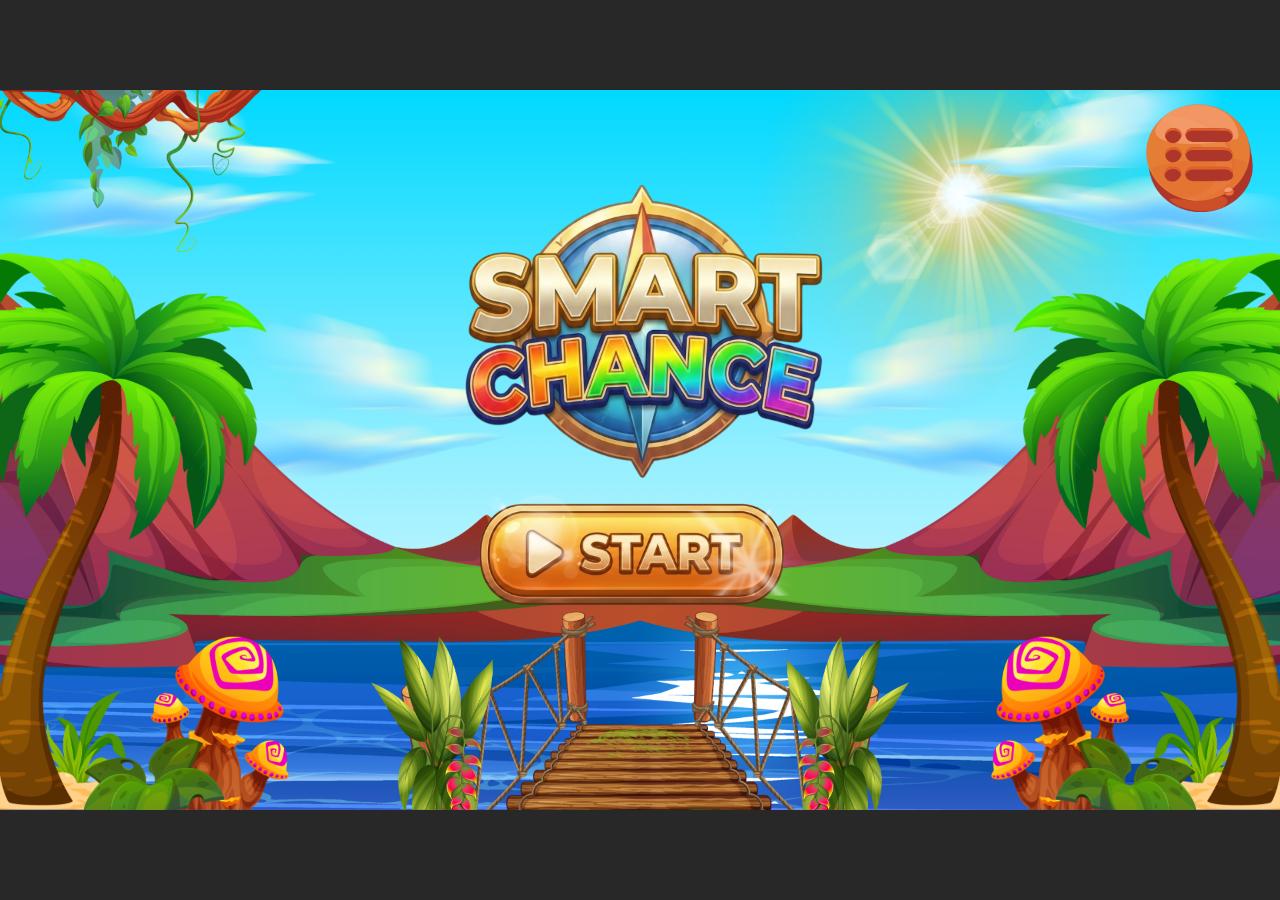
<file: index.html>
﻿<!doctype html>
<html lang="en-US">
<head>
  <meta charset="utf-8">
  <!-- Created using Storyline 360 x64 - http://www.articulate.com  -->
  <!-- version: 3.115.36688.0 -->
  <title>MULTIMEDIA PELUANG</title>
  <meta http-equiv="x-ua-compatible" content="IE=edge"/>
  <meta name="viewport" content="width=device-width,initial-scale=1,user-scalable=no,shrink-to-fit=no,minimal-ui"/>
  <meta name="apple-mobile-web-app-capable" content="yes"/>
  <style>
    html, body { height: 100%; padding: 0; margin: 0 }
    #app { height: 100%; width: 100%; }
  </style>

  <script>
    window.DS = {};
    window.globals = {
      DATA_PATH_BASE: '',
      HAS_FRAME: true,
      HAS_SLIDE: true,

      lmsPresent: false,
      tinCanPresent: false,
      cmi5Present: false,
      aoSupport: false,
      scale: 'LockedFit',
      captureRc: false,
      browserSize: 'optimal',
      bgColor: '#282828',
      features: 'DropInBase,JsInteractions,PlayerMemoryEnhancements,PlayerSizeOption,SlideLevelScale',
      themeName: 'unified',
      preloaderColor: '#FFFFFF',
      suppressAnalytics: false,
      productChannel: 'stable',
      publishSource: 'storyline',
      aid: 'aid|4712e728-ae65-5ddd-8b98-cc97a8b0b5a3',
      cid: 'ee2fdf5b-e3d4-4c79-9e14-69ed31c90537',
      playerVersion: '3.115.36688.0',
      publishTimestamp: '2026-05-03T08:52:10.4559941Z',
      maxIosVideoElements: 10,
      connectionSettings: { message: 'You%20are%20offline.%20Trying%20to%20reconnect...', useDarkTheme: false, mode: 'disabled' },
      hasFeature: function(feature) {
        return this.features.split(',').includes(feature);
      },
      
      parseParams: function(qs) {
        if (window.globals.parsedParams != null) {
          return window.globals.parsedParams;
        }
        qs = (qs || window.location.search.substr(1)).split('+').join(' ');
        var params = {},
            tokens,
            re = /[?&]?([^=]+)=([^&]*)/g;

        while (tokens = re.exec(qs)) {
          params[decodeURIComponent(tokens[1]).trim()] =
            decodeURIComponent(tokens[2]).trim();
        }
        window.globals.parsedParams = params;
        return params;
      }

    };

    if (window.flagsUnderTest != null) {
      window.globals.features = window.flagsUnderTest.reduce((accum, feature) => {
        if (!accum.includes(feature)) {
          accum.push(feature);
        }
        return accum;
      }, window.globals.features.split(',')).join();
    }
  </script>
  <script>
    var isIe11 = ('ActiveXObject' in window || window.MSBlobBuilder != null)
      && window.msCrypto != null && !window.ActiveXObject;
    if (isIe11) {
      window.globals.unsupportedBrowser = true;
      document.write(atob('[base64]'));
    }
  </script>

  <script>
    if (window.globals.hasFeature('Localization')) {
      
      
    }
  </script>

  
  
  <script>window.THREE = { };</script>
  <script src='html5/lib/hls/hls.min.js' type=text/javascript></script>
</head>
<body style="background: #282828" class="cs-HTML theme-unified">
  <!-- 360 -->
  <script>!function(){var e,i=/iPhone/i,o=/iPod/i,n=/iPad/i,t=/\biOS-universal(?:.+)Mac\b/i,r=/\bAndroid(?:.+)Mobile\b/i,a=/Android/i,d=/(?:SD4930UR|\bSilk(?:.+)Mobile\b)/i,p=/Silk/i,l=/Windows Phone/i,u=/\bWindows(?:.+)ARM\b/i,b=/BlackBerry/i,s=/BB10/i,c=/Opera Mini/i,f=/\b(CriOS|Chrome)(?:.+)Mobile/i,h=/Mobile(?:.+)Firefox\b/i,v=function(e){return void 0!==e&&"MacIntel"===e.platform&&"number"==typeof e.maxTouchPoints&&e.maxTouchPoints>1&&"undefined"==typeof MSStream};e=function(e){var m={userAgent:"",platform:"",maxTouchPoints:0};e||"undefined"==typeof navigator?"string"==typeof e?m.userAgent=e:e&&e.userAgent&&(m={userAgent:e.userAgent,platform:e.platform,maxTouchPoints:e.maxTouchPoints||0}):m={userAgent:navigator.userAgent,platform:navigator.platform,maxTouchPoints:navigator.maxTouchPoints||0};var g=m.userAgent,y=g.split("[FBAN");void 0!==y[1]&&(g=y[0]),void 0!==(y=g.split("Twitter"))[1]&&(g=y[0]);var A=function(e){return function(i){return i.test(e)}}(g),w={apple:{phone:A(i)&&!A(l),ipod:A(o),tablet:!A(i)&&(A(n)||v(m))&&!A(l),universal:A(t),device:(A(i)||A(o)||A(n)||A(t)||v(m))&&!A(l)},amazon:{phone:A(d),tablet:!A(d)&&A(p),device:A(d)||A(p)},android:{phone:!A(l)&&A(d)||!A(l)&&A(r),tablet:!A(l)&&!A(d)&&!A(r)&&(A(p)||A(a)),device:!A(l)&&(A(d)||A(p)||A(r)||A(a))||A(/\bokhttp\b/i)},windows:{phone:A(l),tablet:A(u),device:A(l)||A(u)},other:{blackberry:A(b),blackberry10:A(s),opera:A(c),firefox:A(h),chrome:A(f),device:A(b)||A(s)||A(c)||A(h)||A(f)},any:!1,phone:!1,tablet:!1};return w.any=w.apple.device||w.android.device||w.windows.device||w.other.device,w.phone=w.apple.phone||w.android.phone||w.windows.phone,w.tablet=w.apple.tablet||w.android.tablet||w.windows.tablet,w}(),"object"==typeof exports&&"undefined"!=typeof module?module.exports=e:"function"==typeof define&&define.amd?define((function(){return e})):this.isMobile=e}();
    window.isMobile.apple.tablet = window.isMobile.apple.tablet ||
      (navigator.platform === 'MacIntel' && navigator.maxTouchPoints > 1);
    window.isMobile.apple.device = window.isMobile.apple.device || window.isMobile.apple.tablet;
    window.isMobile.tablet = window.isMobile.tablet || window.isMobile.apple.tablet;
    window.isMobile.any = window.isMobile.any || window.isMobile.apple.tablet;
  </script>

  <div id="focus-sink" tabindex="-1"></div>

  <div id="preso"></div>
  <script>
    (function() {

      var classTypes = [ 'desktop', 'mobile', 'phone', 'tablet' ];

      var addDeviceClasses = function(prefix, testObj) {
        var curr, i;
        for (i = 0; i < classTypes.length; i++) {
          curr = classTypes[i];
          if (testObj[curr]) {
            document.body.classList.add(prefix + curr);
          }
        }
      };

      var params = window.globals.parseParams(),
          isDevicePreview = params.devicepreview === '1',
          isPhoneOverride = params.deviceType === 'phone' || (isDevicePreview && params.phone == '1'),
          isTabletOverride = (params.deviceType === 'tablet' || isDevicePreview) && !isPhoneOverride,
          isMobileOverride = isPhoneOverride || isTabletOverride;

      var deviceView = {
        desktop: !window.isMobile.any && !isMobileOverride,
        mobile: window.isMobile.any || isMobileOverride,
        phone: isPhoneOverride || (window.isMobile.phone && !isTabletOverride),
        tablet: isTabletOverride || window.isMobile.tablet
      };

      window.globals.deviceView = deviceView;
      window.isMobile.desktop = !window.isMobile.any;
      window.isMobile.mobile = window.isMobile.any;

      addDeviceClasses('view-', deviceView);

    })();
  </script>
  
  <script src='story_content/triggers.js' type=text/javascript></script>
<script src='story_content/user.js' type=text/javascript></script>
  <div class="slide-loader"></div>

  <script>
    var doc = document, loader = doc.body.querySelector('.slide-loader'); [ 1, 2, 3 ].forEach(function(n) { var d = doc.createElement('div'); d.style.backgroundColor = window.globals.preloaderColor; d.classList.add('mobile-loader-dot'); d.classList.add('dot' + n); loader.appendChild(d); });
  </script>

  <div class="mobile-load-title-overlay" style="display: none">
    <div class="mobile-load-title">MULTIMEDIA PELUANG</div>
  </div>

  <div class="mobile-chrome-warning"></div>

  
<style>
  .warn-connection-dialog {
    display: none;
    background: transparent;
    pointer-events: all;
    position: fixed;
    left: 0;
    top: 0;
    width: 100%;
    height: 100%;
    z-index: 999;
  }

  .warn-connection-content {
    pointer-events: all;
    border-radius: 4px;
    background: white;
    border: 1px solid #E7E7E7;
    color: #333333;
    box-shadow: 0 2px 4px rgba(0, 0, 0, 0.25);
    transition: all 150ms ease-out;
    position: absolute;
    white-space: nowrap;
  }

  .view-phone.is-landscape .warn-connection-content {
    left: 23px;
    bottom: 23px;
  }

  .view-tablet.is-landscape .warn-connection-content {
    left: 50%;
    top: 20px;
    transform: translateX(-50%);
  }

  .view-mobile.is-portrait .warn-connection-content {
    transform: translate(-50%, calc(-100% - 15px));
  }

  .warn-connection-content p {
    display: inline-block;
    margin: 0 8px 0 0;
    line-height: 33px;
    font-size: 11px;
  }

  .warn-connection-content svg {
    position: relative;
    vertical-align: middle;
    margin: 0 2px 2px 8px;
  }

  .view-desktop .warn-connection-content {
    left: 1.5em;
    bottom: 1.5em;
  }

  .view-desktop .warn-connection-content p {
    font-size: 1.1em;
  }

  .is-offline .warn-connection-dialog {
    display: block;
  }

  .is-offline .cs-panel * {
    pointer-events: none !important;
  }

  .is-offline .cs-panel {
    pointer-events: all !important;
  }

  .is-offline #nav-controls * {
    pointer-events: none !important;
  }

  .is-offline #nav-controls {
    pointer-events: all !important;
  }
</style>

<div class="warn-connection-dialog" role="alertdialog" aria-modal="true" tabindex="0" aria-labelledby="warn-connection-message">
  <div class="warn-connection-content">
    <svg width="17" height="15" viewBox="0 0 17 15" xmlns="http://www.w3.org/2000/svg">
      <path fill="#8F0000" stroke="white" d="M16.07,12.98 L15.88,12.23 L9.51,1.21 C8.97,0.26,7.6,0.26,7.06,1.21 L0.69,12.23 C0.15,13.16,0.81,14.36,1.91,14.36 H14.65 C15.47,14.36,16.05,13.7,16.07,12.98 Z"/>
      <path fill="white" stroke="white" d="M8.58,5.5 C8.35,5.28,8.5,5.35,8.21,5.32 C8.09,5.35,7.97,5.49,7.96,5.67 C7.97,5.79,7.98,5.92,7.98,6.04 L7.98,6.04 C7.99,6.17,8,6.31,8.01,6.43 L8.01,6.44 C8.03,6.92,8.06,7.41,8.09,7.9 L8.09,7.9 C8.12,8.39,8.14,8.88,8.17,9.37 C8.17,9.39,8.18,9.42,8.2,9.44 C8.23,9.46,8.25,9.47,8.28,9.47 C8.31,9.47,8.34,9.46,8.35,9.44 C8.37,9.43,8.38,9.4,8.39,9.35 L8.39,9.34 C8.39,9.24,8.4,9.15,8.4,9.05 L8.4,9.05 C8.41,8.96,8.41,8.86,8.42,8.75 C8.43,8.44,8.45,8.12,8.47,7.81 L8.47,7.81 C8.49,7.49,8.51,7.18,8.53,6.87 C8.55,6.46,8.56,6.05,8.59,5.64 L8.6,5.62 C8.6,5.57,8.59,5.53,8.58,5.5 L8.21,5.32 Z"/>
      <circle fill="white" stroke="white" cx="8.3" cy="11.35" r="0.3"/>
    </svg>
    <p id="warn-connection-message">You are offline. Trying to reconnect...</p>
  </div>
</div>

<script>
  (function() {
    window.DS.connection = {
      warningShown: false,
      assets: {},
      loadingAssetGroup: false,
      retryDelay: 500
    };

    var connectionSettings = window.globals.connectionSettings || {};

    var useConnectionMessages = window.AbortController != null &&
      window.location.protocol != 'file:' &&
      connectionSettings.mode === 'normal';

    window.DS.connection.useConnectionMessages = useConnectionMessages;

    var assetCount = 0;
    var checkLoadedId;


    if (useConnectionMessages && connectionSettings != null) {
      var contentEl = document.querySelector('.warn-connection-content');
      var messageEl = contentEl.querySelector('p');

      if (connectionSettings.useDarkTheme) {
        contentEl.style.borderColor = '#BABBBA';
        contentEl.style.backgroundColor = '#282828';
        contentEl.style.color = '#FFFFFF';
      }

      if (connectionSettings.message != null) {
        messageEl.textContent = window.decodeURIComponent(connectionSettings.message);
      }
    }

    function checkAssetsReady() {
      for (var i in DS.connection.assets) {
        if (!DS.connection.assets[i].success) {
          return false;
        }
      }
      return true;
    }

    function stopAssetGroup() {
      if (!useConnectionMessages) { return; }

      assetCount = 0;

      DS.connection.oldAssetGroup = DS.connection.assets;
      DS.connection.assets = {};
      DS.connection.loadingAssetGroup = false;
      clearInterval(checkLoadedId);
    }

    function startAssetGroup() {
      if (!useConnectionMessages) { return; }
      var ticks = 0;
      clearInterval(checkLoadedId);
      checkLoadedId = setInterval(function() {
        var loaded = 0;
        if (assetCount === 0 && loaded === 0) {
          clearInterval(checkLoadedId);
          return;
        }

        for (var i in DS.connection.assets) {
          if (DS.connection.assets[i].success) {
            loaded++;
          }
        }

        if (assetCount === loaded && checkAssetsReady()) {
          for (var i in DS.connection.assets) {
            if (DS.connection.assets[i].action) {
              DS.connection.assets[i].action();
            }
          }
          hideWarning();
          stopAssetGroup();
        }
      }, 100)
    }

    function requiredAsset(url, action, retry, type) {
      if (!useConnectionMessages) { return; }
      if (DS.connection.assets[url]) { return; }

      DS.connection.assets[url] = {
        success: false, action: action, retry: retry, type: type
      };
      assetCount = Object.keys(DS.connection.assets).length;
      if (!DS.connection.loadingAssetGroup) {
        startAssetGroup();
      }
      DS.connection.loadingAssetGroup = true;
    }

    function assetLoaded(url) {
      if (!useConnectionMessages) { return; }
      if (DS.connection.assets[url]) {
        DS.connection.assets[url].success = true;
      }
    }

    function assetFailed(url) {
      if (!useConnectionMessages) { return; }
      if (!DS.connection.assets[url]) {
        if (/\.js$/.test(url) && url.indexOf('transcripts') === -1) {
          setTimeout(function() {
            if (DS.connection.lastSlideLoaded != null) {
              DS.connection.lastSlideLoaded();
            }
          }, DS.connection.retryDelay);
        }
        return;
      }
      if (!DS.connection.warningShown) { showWarning(); }
      if (DS.connection.assets[url].retry) {
        setTimeout(function() {
          if (!DS.connection.assets[url].success) {
            DS.connection.assets[url].retry()
          }
        }, DS.connection.retryDelay);
      }
    }

    function hideWarning() {
      document.body.classList.remove('is-offline');
      DS.connection.warningShown = false;
      enableKeys();
    }
    DS.connection.hideWarning = hideWarning

    function showWarning(btn) {
      document.body.classList.add('is-offline')
      DS.connection.warningShown = true;
      updateWarningPosition();
      disableKeys();
    }

    function updateWarningPosition() {
      if (!DS.connection.warningShown) {
        return;
      }

      var isPortrait = document.body.classList.contains('is-portrait');
      var isMobile = document.body.classList.contains('view-mobile');
      var warningEl = document.querySelector('.warn-connection-content');

      if (isPortrait && isMobile) {
        var slide = document.querySelector('.primary-slide');
        var slideRect = slide != null
          ? slide.getBoundingClientRect()
          : { top: window.innerHeight, left: 0, width: window.innerWidth };

        warningEl.style.top = `${slideRect.top}px`
        warningEl.style.left = `${slideRect.left + slideRect.width / 2}px`
      } else {
        warningEl.style.top = null;
        warningEl.style.left = null;
      }

      window.requestAnimationFrame(updateWarningPosition);
    }

    function onDisableKeyDown(e) {
      e.preventDefault();
      e.stopImmediatePropagation();
    }

    function onDisableKeyUp(e) {
      e.preventDefault();
      e.stopImmediatePropagation();
    }

    var accStyle = document.createElement('style');
    var warnDialogEl = document.querySelector('.warn-connection-dialog');

    function disableKeys() {
      if (DS.views && DS.views.nsStack && DS.views.nsStack.length === 1) {
        DS.views.nsStack[0].tabReachable = false
        DS.views.nsStack[0].updateTabIndex(true);
      }

      accStyle.innerHTML = '.acc-shadow-dom { display: none; }';
      document.body.appendChild(accStyle);

      warnDialogEl.parentNode.append(warnDialogEl);
      warnDialogEl.focus();
    }

    function enableKeys() {
      accStyle.remove();
      if (DS.views && DS.views.nsStack && DS.views.nsStack.length === 1 && DS.views.nsStack[0].name === '_frame') {
        DS.views.nsStack[0].tabReachable = true;
        DS.views.nsStack[0].updateTabIndex();
      }
    }

    // these will all be noops if the feature flag isn't set in
    // the data and `window.globals.features`
    DS.connection.requiredAsset = requiredAsset;
    DS.connection.assetLoaded = assetLoaded;
    DS.connection.assetFailed = assetFailed;
    DS.connection.stopAssetGroup = stopAssetGroup;
    DS.connection.startAssetGroup = startAssetGroup;
  })();
</script>


  <script>
    
    if (window.autoSpider && window.vInterfaceObject) {
      document.querySelector('.mobile-load-title-overlay').style.display = 'none';
    }
  </script>

  

  <link rel="stylesheet" href="html5/data/css/output.min.css" data-noprefix/>
</body>
<script src="html5/lib/scripts/bootstrapper.min.js"></script>
</html>
</file>
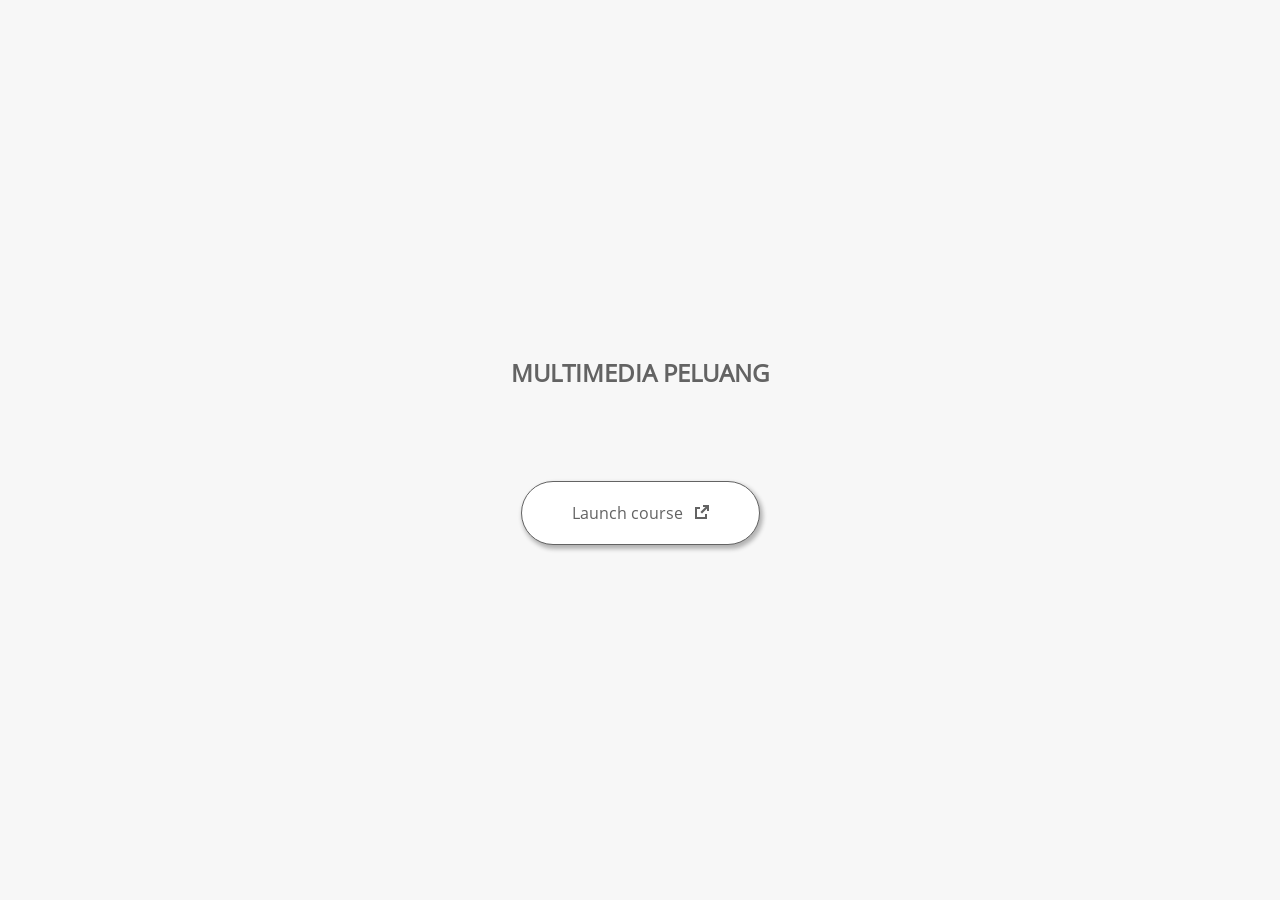
<file: launcher.html>
﻿<html lang="en-US">
	<head>
		<!-- Created using Storyline 360 x64 - http://www.articulate.com  --> 
		<!-- version: 3.115.36688.0 --> 

		<title>MULTIMEDIA PELUANG</title>
    <style>
      @font-face {
        font-family: "Open Sans Full";
        font-style: normal;
        font-weight: 400;
        src: local("Open Sans"),
             local("OpenSans"),
             url(html5/lib/stylesheets/mobile-fonts/open-sans-regular.woff) format("woff")
      }
      body {
        background-color: #F7F7F7;
      }
      h1 {
        color: #636363;
        font-family: "Open Sans Full", Helvetica, sans-serif;
        font-size: 150%;
        margin-bottom: 92px;
        padding-bottom: 0;
      }

      button {
        background-color: #FFF;
        border: 1px solid #636363;
        border-radius: 80px;
        box-shadow: 2px 3px 4px 1px rgba(39, 39, 39, 0.33);
        color: #636363;
        font-family: "Open Sans Full", Helvetica, sans-serif;
        font-size: 100%;
        padding: 20px 50px;
      }
      img {
        height: 15px;
        width: 15px;
        margin-left: 8px;
      }
    </style>
		<script>
			
			/******************************************************************************/
			//
			// NOTE TO DEVELOPERS:
			// The following code should be integrated with your web page in order to open
			// the presentation in a new window.  To launch the presentation immediately, 
			// simply copy the code below into your web page.  To launch the presentation
			// when a button or link is clicked, call LaunchPresentation when the onClick
			// event is triggered.
			//
			/******************************************************************************/		
		
		
			var Safari =  (navigator.appVersion.indexOf("Safari") >= 0);
			
			var g_bChromeless = false;
			var g_bResizeable = false;
			var g_nContentWidth = 1300;
			var g_nContentHeight = 791;
			var g_strStartPage = "story.html" + document.location.search;
			var g_strBrowserSize = "optimal";
		
			function LaunchContent()
			{
				var nWidth = screen.availWidth;
				var nHeight = screen.availHeight;

				if (nWidth > g_nContentWidth && nHeight > g_nContentHeight && g_strBrowserSize != "fullscreen")
				{
					nWidth = g_nContentWidth;
					nHeight = g_nContentHeight;
					
					if (!Safari && !g_bChromeless)
					{
						nWidth += 17;
					}
				}

				// Build the options string
				var strOptions = "width=" + nWidth +",height=" + nHeight;
				if (g_bResizeable)
				{
					strOptions += ",resizable=yes"
				}
				else
				{
					strOptions += ",resizable=no"
				}

				if (g_bChromeless)
				{
					strOptions += ", status=0, toolbar=0, location=0, menubar=0, scrollbars=0";
				}
				else
				{
					strOptions += ", status=1, toolbar=1, location=1, menubar=1, scrollbars=1";
				}

				// Launch the URL
				if (Safari)
				{
					var oWnd = window.open("", "_blank", strOptions);
					oWnd.location = g_strStartPage;
				}
				else
				{
					window.open(g_strStartPage , "_blank", strOptions);
				}
			}

			
			
		</script>
		
	</head>
	
	<body onload="setTimeout('LaunchContent()', 100);">
		<center>
			<table width="100%" height="100%" border="0" cellpadding="0" cellspacing="0">
				<tr>
					<td>
						<center>
              <h1 tabIndex="-1">MULTIMEDIA PELUANG</h1>
							<button onclick="LaunchContent()" aria-label="Launch course: opens in new window">Launch course <img src="story_content/external_window.png" style="border-style: none; height: 14px; width: 14px;" tabIndex="-1" aria-hidden="true"/></button>
						</center>
					</td>
				</tr>
			</table>
		</center>
	</body>
</html>
</file>
<file: html5/data/css/output.min.css>
@font-face {
  font-family: 'LatoBold Charset1_ BoldE7F2C353';
  src: url('[data-uri]');
  font-style: normal;
  font-weight: normal;
}
@font-face {
  font-family: 'Lato Charset1_ 5ytSDLYr4325A8F3';
  src: url('[data-uri]');
  font-style: normal;
  font-weight: normal;
}
.cs-HTML {
  background: rgba(40, 40, 40, 1);
}
.cs-npnxnanbnsnfns00000000001 .cs-infopanel  {
  box-shadow: 0 1px 0 rgba(0, 0, 0, 0);
  background: rgba(255, 255, 255, 1);
}
.cs-npnxnanbnsnfns00000000001 .cs-infopanel .cs-link {
  color: rgba(186, 187, 186, 1);
}
.cs-npnxnanbnsnfns00000000001 .cs-infopanel .cs-link:hover {
  color: rgba(255, 255, 255, 1);
}
.cs-npnxnanbnsnfns00000000001 .cs-infopanel .cs-name {
  color: rgba(68, 68, 68, 1);
}
.cs-npnxnanbnsnfns00000000001 .cs-infopanel .cs-title {
  color: rgba(153, 153, 153, 1);
}
.cs-npnxnanbnsnfns00000000001 .cs-infopanelpopup  {
  box-shadow: 0 1px 0 rgba(0, 0, 0, 0);
  background: rgba(0, 0, 0, 0);
}
.cs-npnxnanbnsnfns00000000001 .cs-infopanelpopup .cs-link {
  color: rgba(255, 0, 0, 1);
}
.cs-npnxnanbnsnfns00000000001 .cs-infopanelpopup .cs-link:hover {
  color: rgba(255, 255, 255, 1);
}
.cs-npnxnanbnsnfns00000000001 .cs-infopanelpopup .cs-name {
  color: rgba(255, 255, 255, 1);
}
.cs-npnxnanbnsnfns00000000001 .cs-infopanelpopup .cs-bio {
  color: rgba(186, 187, 186, 1);
}
.cs-npnxnanbnsnfns00000000001 .cs-timer  {
  color: rgba(186, 187, 186, 1);
}
.cs-npnxnanbnsnfns00000000001 .cs-duration stop:first-child {
  stop-color: rgba(60, 60, 60, 1);
}
.cs-npnxnanbnsnfns00000000001 .cs-duration stop:last-child {
  stop-color: rgba(60, 60, 60, 1);
}
.cs-npnxnanbnsnfns00000000001 .cs-elapsed stop:first-child {
  stop-color: rgba(254, 227, 71, 1);
}
.cs-npnxnanbnsnfns00000000001 .cs-elapsed stop:last-child {
  stop-color: rgba(254, 227, 71, 1);
}
.cs-npnxnanbnsnfns00000000001 .cs-timer .cs-pie .cs-innerstroke {
  stroke: rgba(199, 199, 199, 1);
}
.cs-npnxnanbnsnfns00000000001 .cs-timer .cs-pie .cs-innerborder {
  stroke: rgba(255, 255, 255, 1);
}
.cs-npnxnanbnsnfns00000000001 .cs-window  {
  box-shadow: 0 8px 5px rgba(0, 0, 0, 0.2);
  border-color: rgba(49, 99, 0, 0);
  background: rgba(33, 33, 33, 1);
  color: rgba(248, 248, 248, 1);
}
.cs-npnxnanbnsnfns00000000001 .cs-window .cs-diva {
  border-color: rgba(78, 78, 78, 1);
}
.cs-npnxnanbnsnfns00000000001 .cs-window .cs-divb {
  border-color: rgba(78, 78, 78, 0);
}
.cs-npnxnanbnsnfns00000000001 .cs-editor .cs-editor-slide {
  color: rgba(226, 226, 226, 1);
}
.cs-npnxnanbnsnfns00000000001 .cs-editor .cs-editor-html {
  color: rgba(186, 187, 186, 1);
}
.cs-npnxnanbnsnfns00000000001 .cs-editor .cs-editor-button {
  text-shadow: 0 1px 0 rgba(0, 0, 0, 0);
  color: rgba(255, 255, 255, 1);
  border-color: rgba(211, 211, 211, 1);
  background: rgba(34, 34, 34, 1);
}
.cs-npnxnanbnsnfns00000000001 .cs-editor .cs-editor-button:hover {
  background: rgba(68, 68, 68, 1);
}
.cs-npnxnanbnsnfns00000000001 .cs-editor .cs-editor-button:active {
  background: rgba(68, 68, 68, 1);
}
.cs-npnxnanbnsnfns00000000001 .cs-listitem  {
  color: rgba(186, 187, 186, 1);
  border-color: none;
  border: 1px solid transparent;
}
.cs-npnxnanbnsnfns00000000001 .cs-listitem:hover {
  background: rgba(255, 255, 255, 0.06);
  border-color: rgba(108, 108, 108, 1) !important;
  border-width: 1px;
  border-radius: 2px;
  border-style: solid;
  box-sizing: border-box;
}
.cs-npnxnanbnsnfns00000000001 .cs-listitem.hover {
  background: rgba(255, 255, 255, 0.06);
  border-color: rgba(108, 108, 108, 1) !important;
  border-width: 1px;
  border-radius: 2px;
  border-style: solid;
  box-sizing: border-box;
}
.cs-npnxnanbnsnfns00000000001 .cs-glossary  {
  color: rgba(186, 187, 186, 1);
}
.cs-npnxnanbnsnfns00000000001 .cs-glossary .cs-scrolling-panel {
  background: rgba(0, 0, 0, 0);
}
.cs-npnxnanbnsnfns00000000001 .cs-glossary .cs-term.cs-selected .cs-choice-list-trigger {
  color: rgba(255, 255, 255, 1);
  background: rgba(255, 255, 255, 1);
}
.cs-npnxnanbnsnfns00000000001 .cs-glossary .cs-term.cs-selected .cs-choice-list-trigger:focus {
  color: rgba(255, 255, 255, 1);
  background: rgba(255, 255, 255, 1);
}
.cs-npnxnanbnsnfns00000000001 .cs-glossary .cs-term:hover .cs-choice-list-trigger {
  background: rgba(186, 187, 186, 1);
}
.cs-npnxnanbnsnfns00000000001 .cs-glossary .cs-term.hover .cs-choice-list-trigger {
  background: rgba(186, 187, 186, 1);
}
.cs-npnxnanbnsnfns00000000001 .cs-glossary .cs-term .cs-choice-list-trigger:focus {
  background: rgba(186, 187, 186, 1);
}
.cs-npnxnanbnsnfns00000000001 .cs-glossary .cs-diva {
  border-color: rgba(0, 0, 0, 0);
}
.cs-npnxnanbnsnfns00000000001 .cs-glossary .cs-divb {
  border-color: rgba(0, 0, 0, 0);
}
.cs-npnxnanbnsnfns00000000001 .cs-glossary .cs-divc {
  border-color: rgba(0, 0, 0, 0);
}
.cs-npnxnanbnsnfns00000000001 .cs-glossary .cs-heading {
  color: rgba(248, 248, 248, 1);
  font-weight: 700;
}
.note-content p span {
  color: rgba(186, 187, 186, 1);
  line-height: 1.4em;
  font-size: 103.769%;
}
.cs-npnxnanbnsnfns00000000001 .cs-resource .cs-separator {
  border-color: rgba(0, 0, 0, 0);
}
.cs-npnxnanbnsnfns00000000001 .cs-outline  {
  color: rgba(45, 45, 45, 1);
}
.cs-npnxnanbnsnfns00000000001 .cs-outline .cs-diva {
  border-color: rgba(0, 0, 0, 0);
}
.cs-npnxnanbnsnfns00000000001 .cs-outline .cs-divb {
  border-color: rgba(0, 0, 0, 0);
}
.cs-npnxnanbnsnfns00000000001 .cs-outline .cs-divc {
  border-color: rgba(0, 0, 0, 0);
}
.cs-npnxnanbnsnfns00000000001 .cs-outline .cs-search-filter:hover {
  color: rgba(0, 0, 0, 0);
}
.cs-npnxnanbnsnfns00000000001 .cs-outline .cs-search-filter.hover {
  color: rgba(0, 0, 0, 0);
}
.cs-npnxnanbnsnfns00000000001 .cs-transcript  {
  color: rgba(255, 255, 255, 1);
}
.cs-npnxnanbnsnfns00000000001 .cs-transcript .cs-div {
  border-color: rgba(0, 0, 0, 0);
}
.cs-npnxnanbnsnfns00000000001 .cs-tabs:not(.topmenu-item) {
  color: rgba(248, 248, 248, 1);
}
.cs-npnxnanbnsnfns00000000001 .cs-tabs .cs-inner-button:not(.topmenu-item) {
  text-shadow: 0 1px 0 rgba(0, 0, 0, 0);
}
.cs-npnxnanbnsnfns00000000001 .cs-tabs:hover:not(.topmenu-item) {
  color: rgba(248, 248, 248, 1);
}
.cs-npnxnanbnsnfns00000000001 .cs-tabs.cs-selected {
  background: rgba(0, 0, 0, 0);
  color: rgba(248, 248, 248, 1);
}
.cs-npnxnanbnsnfns00000000001 .cs-seekcontrol  {
  background: rgba(0, 0, 0, 0);
  border-color: rgba(0, 0, 0, 0);
}
.cs-npnxnanbnsnfns00000000001 .cs-seekcontrol .cs-button:hover .cs-icon {
  fill: rgba(255, 255, 255, 1);
}
.cs-npnxnanbnsnfns00000000001 .cs-seekcontrol .cs-button.hover .cs-icon {
  fill: rgba(255, 255, 255, 1);
}
.cs-npnxnanbnsnfns00000000001 .cs-seekcontrol .cs-button .cs-icon-shadow {
  fill: rgba(0, 0, 0, 0);
}
.cs-npnxnanbnsnfns00000000001 .cs-seekcontrol .cs-button .cs-icon {
  fill: rgba(180, 180, 180, 1);
}
.cs-npnxnanbnsnfns00000000001 .cs-seekcontrol .cs-seek .cs-fill {
  background: rgba(255, 255, 255, 0.6);
}
.cs-npnxnanbnsnfns00000000001 .cs-seekcontrol .cs-seek {
  background: rgba(108, 108, 108, 1);
  border-color: rgba(0, 0, 0, 0);
}
.cs-npnxnanbnsnfns00000000001 .cs-searchinput .cs-input {
  color: rgba(186, 187, 186, 1);
  border-color: rgba(0, 0, 0, 0);
  background: rgba(255, 255, 255, 0.06);
}
.cs-npnxnanbnsnfns00000000001 .cs-searchinput .cs-input:focus {
  color: rgba(248, 248, 248, 1);
  background: rgba(41, 41, 41, 1);
}
.cs-npnxnanbnsnfns00000000001 .cs-searchinput .cs-input:hover {
  box-shadow: inset 0 0 1px 0 rgba(69, 126, 19, 0);
}
.cs-npnxnanbnsnfns00000000001 .cs-searchinput .cs-input.hover {
  box-shadow: inset 0 0 1px 0 rgba(69, 126, 19, 0);
}
.cs-npnxnanbnsnfns00000000001 .cs-searchinput .cs-button .cs-icon {
  fill: rgba(186, 187, 186, 1);
}
.cs-npnxnanbnsnfns00000000001 .cs-searchinput .cs-button:hover {
  fill: rgba(63, 133, 0, 1);
}
.cs-npnxnanbnsnfns00000000001 .cs-searchinput .cs-button.hover {
  fill: rgba(63, 133, 0, 1);
}
.cs-npnxnanbnsnfns00000000001 .cs-menu  {
  box-shadow: 0 1px 0 rgba(0, 0, 0, 0);
  background: rgba(33, 33, 33, 1);
}
.cs-npnxnanbnsnfns00000000001 .cs-topmenu-item.active .cs-tab {
  background: rgba(33, 33, 33, 1);
}
.cs-npnxnanbnsnfns00000000001 .cs-logo  {
  box-shadow: 0 1px 0 rgba(37, 75, 0, 1);
  background: rgba(255, 255, 255, 0);
}
.cs-npnxnanbnsnfns00000000001 .cs-checkbox  {
  color: rgba(255, 255, 255, 1);
}
.cs-npnxnanbnsnfns00000000001 .cs-checkbox:hover {
  border-color: rgba(175, 221, 130, 1);
}
.cs-npnxnanbnsnfns00000000001 .cs-checkbox.hover {
  border-color: rgba(175, 221, 130, 1);
}
.cs-npnxnanbnsnfns00000000001 .cs-checkbox .cs-box {
  color: rgba(255, 255, 255, 1);
  border-color: rgba(42, 83, 0, 1);
}
.cs-npnxnanbnsnfns00000000001 .cs-checkbox .cs-box:checked::after {
  color: rgba(43, 196, 0, 1);
}
.cs-npnxnanbnsnfns00000000001 .cs-button  {
  text-shadow: 0 1px 0 rgba(0, 0, 0, 0);
  color: rgba(186, 187, 186, 1);
  border-color: rgba(0, 0, 0, 0);
  background: rgba(0, 0, 0, 0);
  box-shadow: 0 1px 0 rgba(0, 0, 0, 0);
}
.cs-npnxnanbnsnfns00000000001 .cs-button .cs-icon {
  fill: rgba(186, 187, 186, 1);
}
.cs-npnxnanbnsnfns00000000001 .cs-button .cs-icon-shadow {
  fill: rgba(0, 0, 0, 0);
}
.cs-npnxnanbnsnfns00000000001 .cs-button:hover {
  background: rgba(248, 248, 248, 1);
}
.cs-npnxnanbnsnfns00000000001 .cs-button.hover {
  background: rgba(248, 248, 248, 1);
}
.cs-npnxnanbnsnfns00000000001 .cs-button:active {
  background: rgba(0, 0, 0, 0);
}
.cs-npnxnanbnsnfns00000000001 .cs-button.cs-disabled:hover {
  background: rgba(0, 0, 0, 0);
}
.cs-npnxnanbnsnfns00000000001 .cs-button.cs-disabled.hover {
  background: rgba(0, 0, 0, 0);
}
.cs-npnxnanbnsnfns00000000001 .cs-button.cs-disabled:active {
  background: rgba(0, 0, 0, 0);
}
.cs-npnxnanbnsnfns00000000001 .cs-button.cs-volume:hover {
  background: rgba(0, 0, 0, 0);
}
.cs-npnxnanbnsnfns00000000001 .cs-button.cs-volume.hover {
  background: rgba(0, 0, 0, 0);
}
.cs-npnxnanbnsnfns00000000001 .cs-button.cs-volume:active {
  background: rgba(0, 0, 0, 0);
}
.cs-npnxnanbnsnfns00000000001.cs-base  {
  color: rgba(186, 187, 186, 1);
  border-color: rgba(40, 40, 40, 1);
  background: rgba(40, 40, 40, 1);
}
.cs-npnxnanbnsnfns00000000001.cs-base .cs-separator .cs-diva {
  background: rgba(69, 69, 69, 1);
}
.cs-npnxnanbnsnfns00000000001.cs-base .cs-separator .cs-divb {
  background: rgba(0, 0, 0, 0);
}
.cs-npnxnanbnsnfns00000000001.cs-base .cs-topmenu-item.active .cs-tab {
  border-color: rgba(69, 69, 69, 1);
}
.cs-npnxnanbnsnfns00000000001.cs-base .cs-topmenu-item.active .cs-panel {
  border-color: rgba(69, 69, 69, 1);
}
.cs-npnxnanbnsnfns00000000001.cs-base .cs-left {
  background: rgba(33, 33, 33, 1);
}
.cs-npnxnanbnsnfns00000000001.cs-base .cs-area-primary .cs-slide-container {
  background: rgba(40, 40, 40, 1);
}
.cs-npnxnanbnsnfns00000000001.cs-base.cs-custom-theme .cs-brandhighlight-bg {
  background: rgba(14, 161, 235, 1) !important;
}
.cs-npnxnanbnsnfns00000000001.cs-base.cs-custom-theme .cs-brandhighlight-secondary-bg {
  background: rgba(255, 255, 255, 1) !important;
}
.cs-npnxnanbnsnfns00000000001.cs-base.cs-custom-theme .cs-brandhighlight-border {
  border-color: rgba(14, 161, 235, 1) !important;
}
.cs-npnxnanbnsnfns00000000001.cs-base.cs-custom-theme .cs-brandhighlight-text {
  color: rgba(14, 161, 235, 1) !important;
}
.cs-npnxnanbnsnfns00000000001.cs-base.cs-custom-theme .cs-brandhighlight-fill {
  fill: rgba(14, 161, 235, 1) !important;
}
.cs-npnxnanbnsnfns00000000001.cs-base.cs-custom-theme .cs-listitem.cs-selected {
  background-color: rgba(255, 255, 255, 0.06) !important;
}
.cs-npnxnanbnsnfns00000000001 .cs-volume::-moz-range-thumb {
  border-color: rgba(43, 85, 0, 1);
  box-shadow: inset 0 0 1px 0 rgba(43, 85, 0, 1);
  background: rgba(255, 255, 255, 1);
}
.cs-npnxnanbnsnfns00000000001 .cs-volume::-ms-thumb {
  border-color: rgba(43, 85, 0, 1);
  box-shadow: inset 0 0 1px 0 rgba(43, 85, 0, 1);
  background: rgba(255, 255, 255, 1);
}
.cs-npnxnanbnsnfns00000000001 .cs-volume::-webkit-slider-thumb {
  border-color: rgba(43, 85, 0, 1);
  box-shadow: inset 0 0 1px 0 rgba(43, 85, 0, 1);
  background: rgba(255, 255, 255, 1);
}
.cs-npnxnanbnsnfns00000000001 .cs-volume::-moz-range-track {
  border-color: rgba(66, 140, 1, 1);
  background: rgba(108, 108, 108, 1);
}
.cs-npnxnanbnsnfns00000000001 .cs-volume::-ms-track {
  border-color: rgba(66, 140, 1, 1);
  background: rgba(108, 108, 108, 1);
}
.cs-npnxnanbnsnfns00000000001 .cs-volume::-webkit-slider-runnable-track {
  border-color: rgba(66, 140, 1, 1);
  background: rgba(108, 108, 108, 1);
}
body.show-focus .tab-focus-box {
  box-shadow: 0 0 0 1px rgba(255, 255, 0, 1), 0 0 0 3px rgba(0, 32, 96, 1), 0 0 5px 5px rgba(255, 255, 0, 1);
  border-color: transparent;
  outline: 2px transparent solid;
}
.skipnav {
  box-shadow: 0 0 0 1px rgba(255, 255, 0, 1), 0 0 0 3px rgba(0, 32, 96, 1), 0 0 5px 5px rgba(255, 255, 0, 1);
  border-color: transparent;
  outline: 2px transparent solid;
}
.cs-npnxnanbnsnfns00000000001 .cs-listitem:hover {
  color: none;
}
.cs-npnxnanbnsnfns00000000001 .cs-listitem.hover {
  color: none;
}
.cs-npnxnanbnsnfns00000000001 .cs-listitem.cs-viewed {
  color: #BABBBA;
}
.cs-npnxnanbnsnfns00000000001 .cs-listitem {
  color: #BABBBA;
}
.cs-npnxnanbnsnfns00000000001 .cs-listitem:hover .cs-icon-carrot * {
  fill: none;
}
.cs-npnxnanbnsnfns00000000001 .cs-listitem.hover .cs-icon-carrot * {
  fill: none;
}
.cs-npnxnanbnsnfns00000000001 .cs-listitem .cs-icon-carrot {
  color: none;
  top: calc(3px);
}
.cs-npnxnanbnsnfns00000000001 .cs-listitem .cs-icon-carrot .cs-shadow {
  color: #F8F8F8;
}
.cs-npnxnanbnsnfns00000000001 .item-collapsible .is-scene {
  color: #F8F8F8 !important;
  font-weight: 700;
}
.cs-npnxnanbnsnfns00000000001 .is-scene .cs-icon-carrot * {
  color: #F8F8F8 !important;
  font-weight: 700;
}
.cs-npnxnanbnsnfns00000000001 .is-scene:not(.outline-links-collapse) > a {
  color: #F8F8F8;
}
.cs-npnxnanbnsnfns00000000001 .is-scene:not(.outline-links-collapse) .cs-icon-carrot * {
  fill: none !important;
  color: #F8F8F8 !important;
}
.cs-npnxnanbnsnfns00000000001 .tabs, .cs-npnxnanbnsnfns00000000001 .cs-logo {
  border-bottom: 1px solid rgba(108, 108, 108, 1);
}
.cs-npnxnanbnsnfns00000000001 .area-secondary-wrapper:after {
  background-image: url('[data-uri]');
  background-size: 100%;
}
.cs-npnxnanbnsnfns00000000001 .panel-footer {
  background: #212121;
}
.cs-npnxnanbnsnfns00000000001 #outline-search {
  background: rgba(255, 255, 255, 0.06);
  border-color: rgba(108, 108, 108, 1);
  border-width: 1px;
  border-style: solid;
}
.cs-npnxnanbnsnfns00000000001 .topmenu-panel #outline-search {
  background: #545454;
}
.cs-npnxnanbnsnfns00000000001 .search-icon circle, .cs-npnxnanbnsnfns00000000001 .search-icon path {
  stroke: #BABBBA;
}
.cs-npnxnanbnsnfns00000000001 #outline-search input[type   =search] {
  color: #F8F8F8;
}
.cs-npnxnanbnsnfns00000000001 #outline-search ::-webkit-input-placeholder {
  color: #BABBBA !important;
}
.cs-npnxnanbnsnfns00000000001 #outline-search :-ms-input-placeholder {
  color: #BABBBA !important;
}
.cs-npnxnanbnsnfns00000000001 #outline-search ::-moz-placeholder {
  color: #BABBBA !important;
  opacity: 1;
}
.cs-npnxnanbnsnfns00000000001 .cs-topmenu-item.active, body:not(.is-touchable-tablet) .cs-npnxnanbnsnfns00000000001 .cs-topmenu-item:hover {
  color: #F8F8F8;
}
.cs-npnxnanbnsnfns00000000001 .cs-topmenu-item.button-tapped {
  color: #F8F8F8;
}
.cs-npnxnanbnsnfns00000000001 .cs-topmenu-item.active .cs-tab, .cs-npnxnanbnsnfns00000000001 .cs-topmenu-item .cs-tab {
  background: transparent !important;
  border: none !important;
}
.cs-npnxnanbnsnfns00000000001 .top-tabs-drop-icon div {
  background: #BABBBA;
}
.cs-npnxnanbnsnfns00000000001 .cs-panel.topmenu-panel .panel-content, .cs-npnxnanbnsnfns00000000001 .top-tabs-drop {
  background: #212121;
}
.cs-npnxnanbnsnfns00000000001 .cs-topmenu-item.active .cs-panel {
  background: #212121;
}
.cs-npnxnanbnsnfns00000000001 .cs-menu.topmenu-panel, .cs-npnxnanbnsnfns00000000001 .top-tabs-drop {
  border: 1px solid rgba(69, 69, 69, 1) !important;
  border-radius: 3px;
}
.cs-npnxnanbnsnfns00000000001 .resources .resources-list a:hover {
  background: rgba(255, 255, 255, 0.06);
}
body:not(.is-touchable-tablet) .cs-npnxnanbnsnfns00000000001 .resources .resources-list a:hover {
  background: rgba(255, 255, 255, 0.06);
}
.cs-npnxnanbnsnfns00000000001 .resources .resources-list a.hover {
  background: rgba(255, 255, 255, 0.06);
}
body:not(.is-touchable-tablet) .cs-npnxnanbnsnfns00000000001 .resources .resources-list a.hover {
  background: rgba(255, 255, 255, 0.06);
}
.cs-npnxnanbnsnfns00000000001 .resources .resources-list a.button-tapped {
  background: rgba(255, 255, 255, 0.06);
}
.cs-npnxnanbnsnfns00000000001 .cs-icon path, .cs-npnxnanbnsnfns00000000001 .cs-icon rect, .cs-npnxnanbnsnfns00000000001 .cs-icon polygon, .cs-npnxnanbnsnfns00000000001 .menu-icon-wrapper.menu-icon-wrapper-hover path {
  fill: #BABBBA;
}
.cs-npnxnanbnsnfns00000000001 .cs-icon .icon-stroke-only {
  fill: none !important;
  stroke: #BABBBA !important;
}
body:not(.is-touchable-tablet) .cs-npnxnanbnsnfns00000000001 .cs-button:hover .cs-icon path, body:not(.is-touchable-tablet) .cs-npnxnanbnsnfns00000000001 .cs-button:hover .cs-icon rect, body:not(.is-touchable-tablet) .cs-npnxnanbnsnfns00000000001 .cs-button:hover .cs-icon polygon {
  fill: #F8F8F8;
}
body:not(.is-touchable-tablet) .cs-npnxnanbnsnfns00000000001 .cs-tabs:hover .search-icon circle, body:not(.is-touchable-tablet) .cs-npnxnanbnsnfns00000000001 .cs-tabs:hover .search-icon path {
  stroke: #F8F8F8;
}
.cs-npnxnanbnsnfns00000000001 .cs-button.button-tapped .cs-icon path, .cs-npnxnanbnsnfns00000000001 .cs-button.button-tapped .cs-icon rect, .cs-npnxnanbnsnfns00000000001 .cs-button.button-tapped .cs-icon polygon {
  fill: #F8F8F8;
}
body:not(.is-touchable-tablet) .cs-npnxnanbnsnfns00000000001 .cs-button:hover .cs-icon .icon-stroke-only {
  fill: none !important;
  stroke: #F8F8F8 !important;
}
.cs-npnxnanbnsnfns00000000001 .cs-button:button-tapped .cs-icon .icon-stroke-only {
  fill: none !important;
  stroke: #F8F8F8 !important;
}
.cs-npnxnanbnsnfns00000000001 .menu-icon-wrapper.menu-icon-wrapper-hover svg path {
  fill: #F8F8F8;
}
.floating-sidebar:not(.sidebar-closed) .cs-npnxnanbnsnfns00000000001 #hamburger .menu-icon-wrapper svg path {
  fill: #BABBBA;
}
.floating-sidebar:not(.sidebar-closed) .cs-npnxnanbnsnfns00000000001 #hamburger .menu-icon-wrapper.menu-icon-wrapper-hover svg path {
  fill: #F8F8F8;
}
.cs-npnxnanbnsnfns00000000001 .volume .btn:before {
  background-image: url('[data-uri]');
}
.cs-npnxnanbnsnfns00000000001 .volume-track {
  background: #6C6C6C;
}
.cs-npnxnanbnsnfns00000000001 .volume-icon circle {
  stroke: #BABBBA;
}
.cs-npnxnanbnsnfns00000000001 .cs-settings > .settings-panel {
  background: #212121;
  border: 1px solid rgba(69, 69, 69, 1) !important;
  border-radius: 3px;
}
.cs-npnxnanbnsnfns00000000001 .cs-settings > .panel-down-arrow {
  fill: #212121;
}
.cs-npnxnanbnsnfns00000000001 .switch-toggle .border {
  stroke: #7C7C7C;
}
.cs-npnxnanbnsnfns00000000001 .switch-toggle .thumb-off .thumb {
  fill: #A2A2A2;
}
.cs-npnxnanbnsnfns00000000001 .switch-toggle .thumb-on .track {
  fill: rgba(14, 161, 235, 1);
}
.cs-npnxnanbnsnfns00000000001 .switch-toggle .thumb-off .track {
  fill: rgba(255, 255, 255, 0.1);
}
.cs-npnxnanbnsnfns00000000001 .switch-label {
  color: #BABBBA;
}
.cs-npnxnanbnsnfns00000000001 .cs-panel .scrollarea-btn:after {
  background: rgba(179, 180, 179, 0.75);
}
.scrollarea-scrollbar:hover .scrollarea-btn:after, .scrollarea-scrollbar.highlight-scrollbar .scrollarea-btn:after {
  background: rgba(179, 180, 179, 0.75);
}
.floating-sidebar .sidebar-overlay {
  background: rgba(0, 0, 0, 0.85);
}
.cs-npnxnanbnsnfns00000000001 .overlay-message {
  background: rgba(0, 0, 0, 0.85);
}
.cs-npnxnanbnsnfns00000000001 .top-ui-bg, .cs-npnxnanbnsnfns00000000001 .bottom-ui-bg, .cs-npnxnanbnsnfns00000000001 .right-ui-bg, .cs-npnxnanbnsnfns00000000001 .left-ui-bg {
  background: rgba(40, 40, 40, 0.8);
}
.cs-npnxnanbnsnfns00000000001 .circle-progress-bg {
  fill: #282828;
}
.cs-npnxnanbnsnfns00000000001 .circle-progress-well {
  fill: #6C6C6C;
}
.cs-npnxnanbnsnfns00000000001 .circle-progress-pie {
  stroke: #6C6C6C;
}
.cs-npnxnanbnsnfns00000000001 .lightbox .option-pane {
  background: rgba(40, 40, 40, 0.8);
}
.cs-npnxnanbnsnfns00000000001 .lightbox .option-pane:before {
  background: #282828;
}
.cs-npnxnanbnsnfns00000000001 .message-window {
  background: #212121;
  border: 1px solid rgba(255, 255, 255, 1) !important;
  border-radius: 3px;
}
.cs-npnxnanbnsnfns00000000001 .message-window-header p, .cs-npnxnanbnsnfns00000000001 .message-window-text {
  color: #F8F8F8;
}
.cs-npnxnanbnsnfns00000000001 .message-window-header p {
  border-bottom: 1px solid rgba(255, 255, 255, 1);
}
.cs-npnxnanbnsnfns00000000001 .message-window button.slide-object-button {
  border: 1px solid rgba(255, 255, 255, 1) !important;
}
.cs-npnxnanbnsnfns00000000001 .message-window button.slide-object-button:hover {
  background: rgba(255, 255, 255, 0.06) !important;
}
.message-window .slide-object-button tspan, .message-window .slide-object-button-text tspan {
  fill: #F8F8F8 !important;
}
body:not(.is-touchable-tablet) .cs-npnxnanbnsnfns00000000001 .cs-button:hover .text {
  color: #F8F8F8;
}
.cs-npnxnanbnsnfns00000000001 .cs-button.button-tapped .text {
  color: #F8F8F8;
}
.cs-npnxnanbnsnfns00000000001.cs-base {
  background: #282828;
}
.cs-npnxnanbnsnfns00000000001 .cs-menu {
  background: transparent;
}
.cs-npnxnanbnsnfns00000000001 .progress-bar .progress-bar-fill:after {
  background: #FFFFFF !important;
}
.cs-npnxnanbnsnfns00000000001 .volume-dot {
  background: #FFFFFF !important;
}
.fn-npnxnanbsnfns00000000001 {
  font-family: 'Lato22AB4CAF';
  -webkit-font-variant-ligatures: no-common-ligatures;
  font-variant-ligatures: no-common-ligatures;
}
.fn-pxabnsnfns00000000001 {
  font-family: 'Lato22AB4CAF';
  -webkit-font-variant-ligatures: no-common-ligatures;
  font-variant-ligatures: no-common-ligatures;
}
.fn-npxnabnsnfns00000000001 {
  font-family: 'Lato22AB4CAF';
  -webkit-font-variant-ligatures: no-common-ligatures;
  font-variant-ligatures: no-common-ligatures;
}
.fn-npnxnanbnsnfns00000000001 {
  font-family: 'Lato22AB4CAF';
  -webkit-font-variant-ligatures: no-common-ligatures;
  font-variant-ligatures: no-common-ligatures;
}
.fn-pxabnsnfns00000000000 {
  font-family: 'Lato22AB4CAF';
  -webkit-font-variant-ligatures: no-common-ligatures;
  font-variant-ligatures: no-common-ligatures;
}
@font-face {
  font-family: 'Lato22AB4CAF';
  src: url('[data-uri]');
  font-style: normal;
  font-weight: bold;
}
@font-face {
  font-family: 'Lato22AB4CAF';
  src: url('[data-uri]');
  font-style: normal;
  font-weight: normal;
}
.cs-ResumePromptSlide .cs-6Z503TzPZF5-ResumePromptSlide-btn0 {
  color: rgba(255, 255, 255, 1);
  border-color: rgba(211, 211, 211, 1);
  background: rgba(34, 34, 34, 1);
  text-shadow: 0 1px 0 rgba(0, 0, 0, 0);
}
.cs-ResumePromptSlide .cs-6Z503TzPZF5-ResumePromptSlide-btn0 .cs-html {
  color: rgba(186, 187, 186, 1);
}
.cs-ResumePromptSlide .cs-6Z503TzPZF5-ResumePromptSlide-btn0 .cs-slide {
  border-color: rgba(226, 226, 226, 1);
}
.cs-ResumePromptSlide .cs-6Z503TzPZF5-ResumePromptSlide-btn0:hover {
  background: rgba(68, 68, 68, 1);
}
.cs-ResumePromptSlide .cs-6Z503TzPZF5-ResumePromptSlide-btn0:active {
  background: rgba(68, 68, 68, 1);
}
.cs-ResumePromptSlide .cs-6Z503TzPZF5-ResumePromptSlide-btn1 {
  color: rgba(255, 255, 255, 1);
  border-color: rgba(211, 211, 211, 1);
  background: rgba(34, 34, 34, 1);
  text-shadow: 0 1px 0 rgba(0, 0, 0, 0);
}
.cs-ResumePromptSlide .cs-6Z503TzPZF5-ResumePromptSlide-btn1 .cs-html {
  color: rgba(186, 187, 186, 1);
}
.cs-ResumePromptSlide .cs-6Z503TzPZF5-ResumePromptSlide-btn1 .cs-slide {
  border-color: rgba(226, 226, 226, 1);
}
.cs-ResumePromptSlide .cs-6Z503TzPZF5-ResumePromptSlide-btn1:hover {
  background: rgba(68, 68, 68, 1);
}
.cs-ResumePromptSlide .cs-6Z503TzPZF5-ResumePromptSlide-btn1:active {
  background: rgba(68, 68, 68, 1);
}
.cs-ExternalInterfaceErrorSlide .cs-buttonOK {
  color: rgba(255, 255, 255, 1);
  border-color: rgba(211, 211, 211, 1);
  background: rgba(34, 34, 34, 1);
  text-shadow: 0 1px 0 rgba(0, 0, 0, 0);
}
.cs-ExternalInterfaceErrorSlide .cs-buttonOK .cs-html {
  color: rgba(186, 187, 186, 1);
}
.cs-ExternalInterfaceErrorSlide .cs-buttonOK .cs-slide {
  border-color: rgba(226, 226, 226, 1);
}
.cs-ExternalInterfaceErrorSlide .cs-buttonOK:hover {
  background: rgba(68, 68, 68, 1);
}
.cs-ExternalInterfaceErrorSlide .cs-buttonOK:active {
  background: rgba(68, 68, 68, 1);
}
</file>
